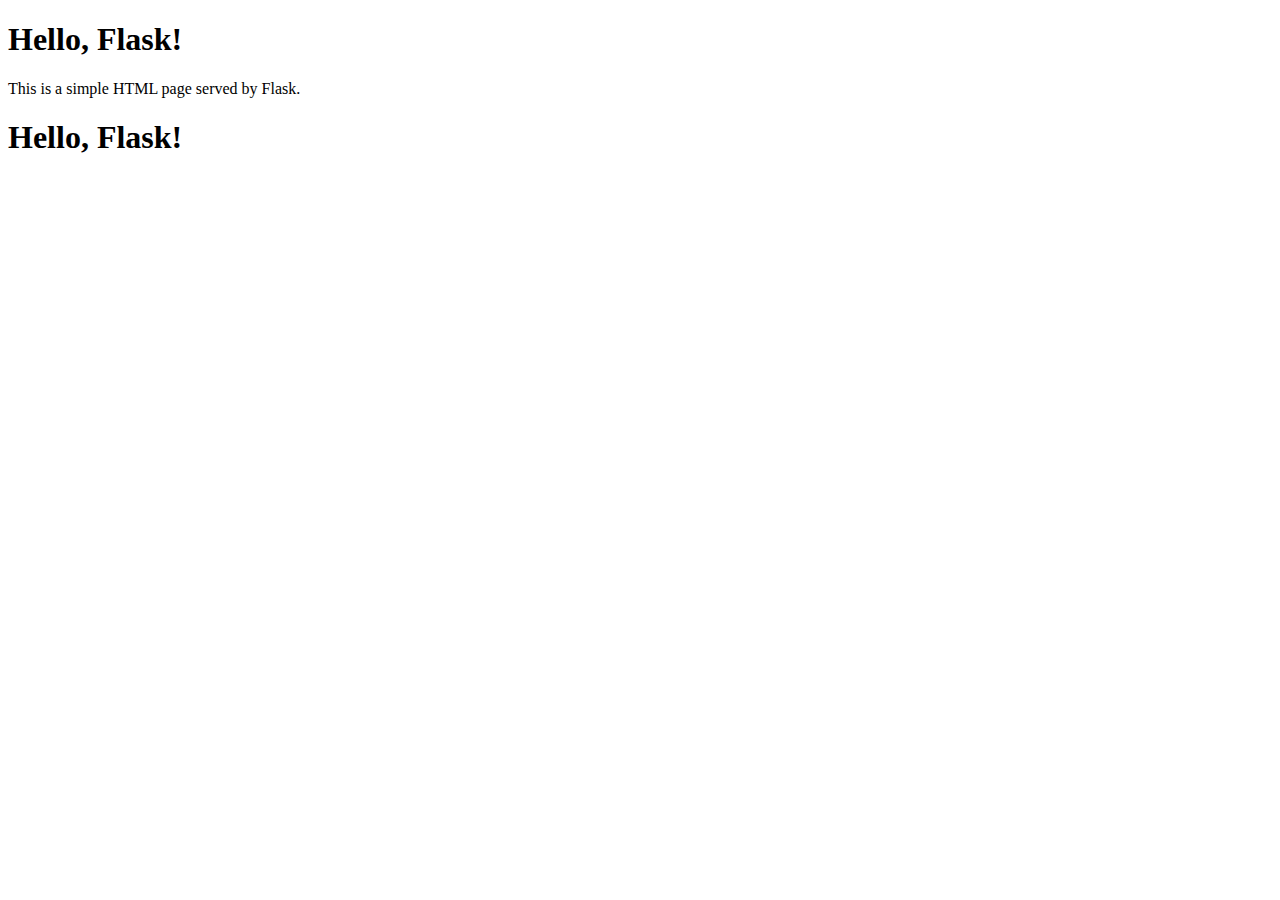
<file: templates/index.html>
<!DOCTYPE html>
<html lang="en">
<head>
    <meta charset="UTF-8">
    <meta name="viewport" content="width=device-width, initial-scale=1.0">
    <title>Flask HTML Page</title>
</head>
<body>
    <h1>Hello, Flask!</h1>
    <p>This is a simple HTML page served by Flask.</p>
    <h1>Hello, Flask!</h1>
</body>
</html>
</file>
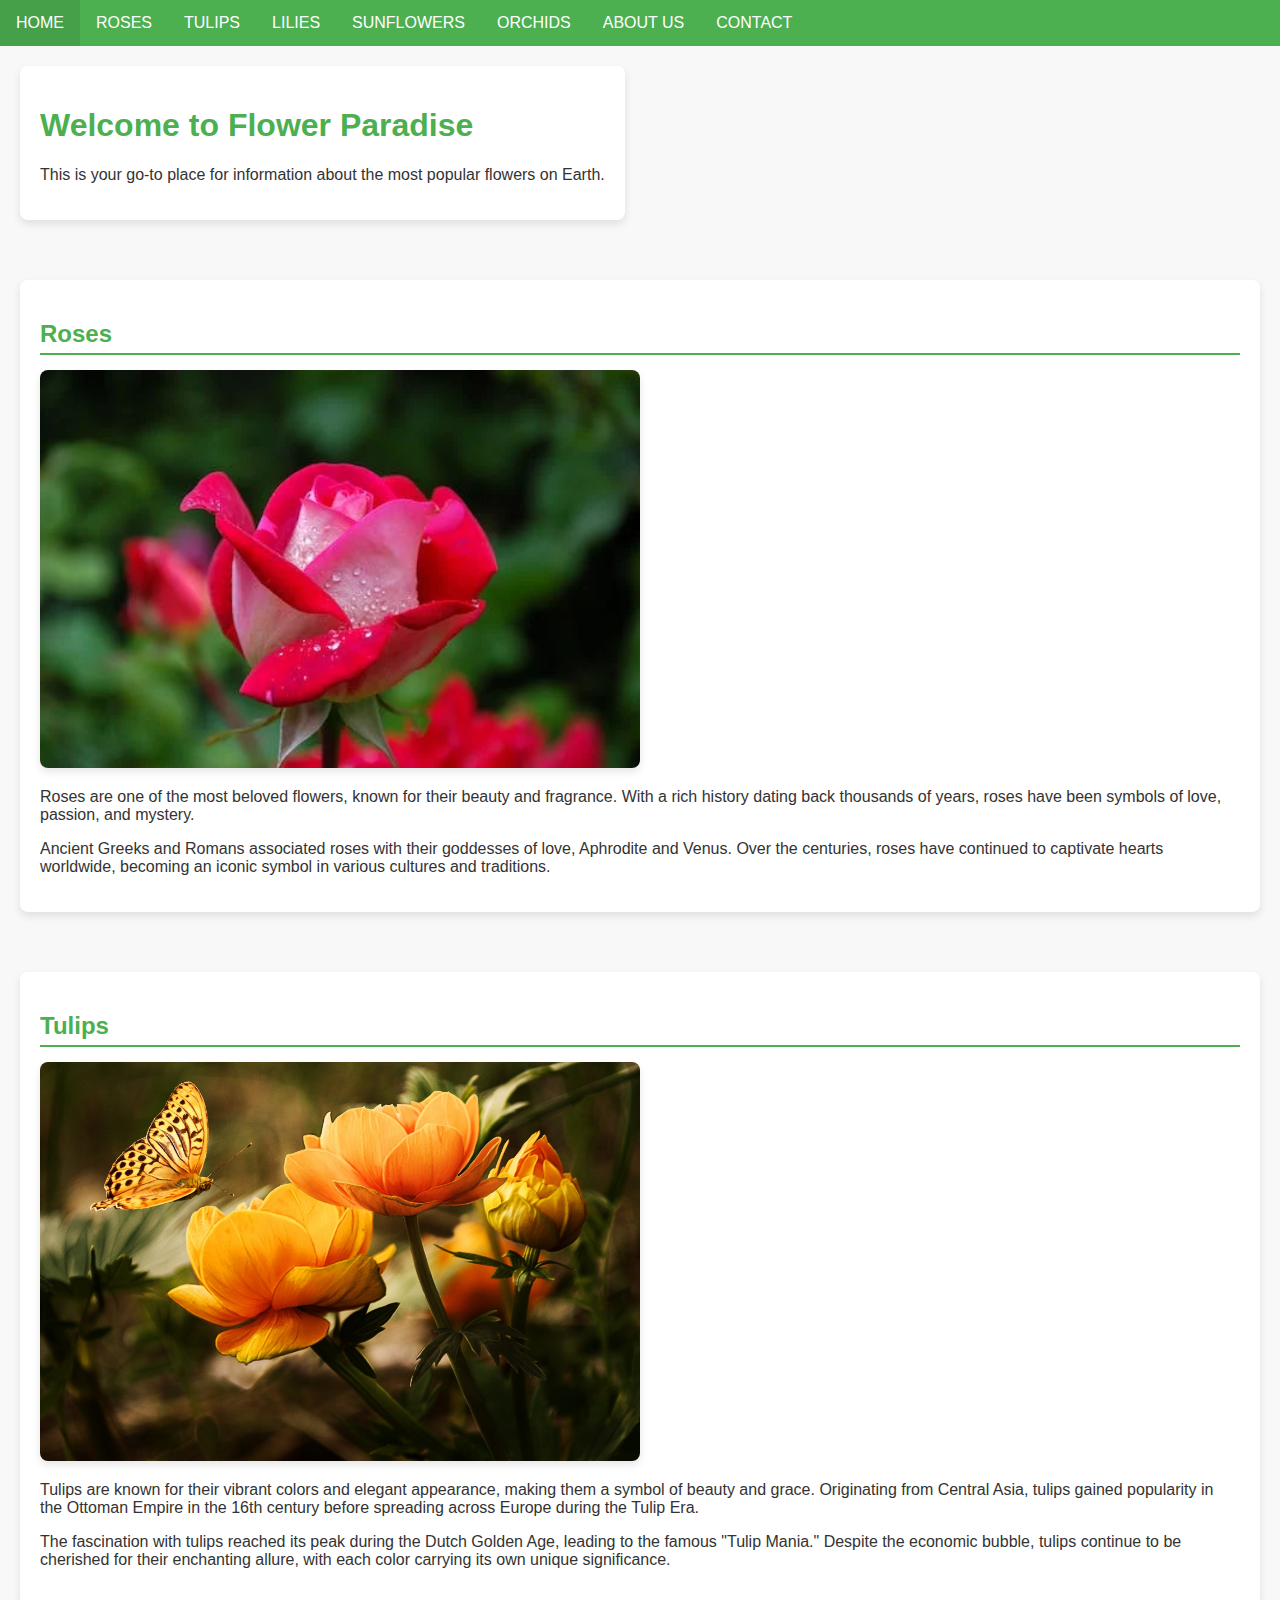
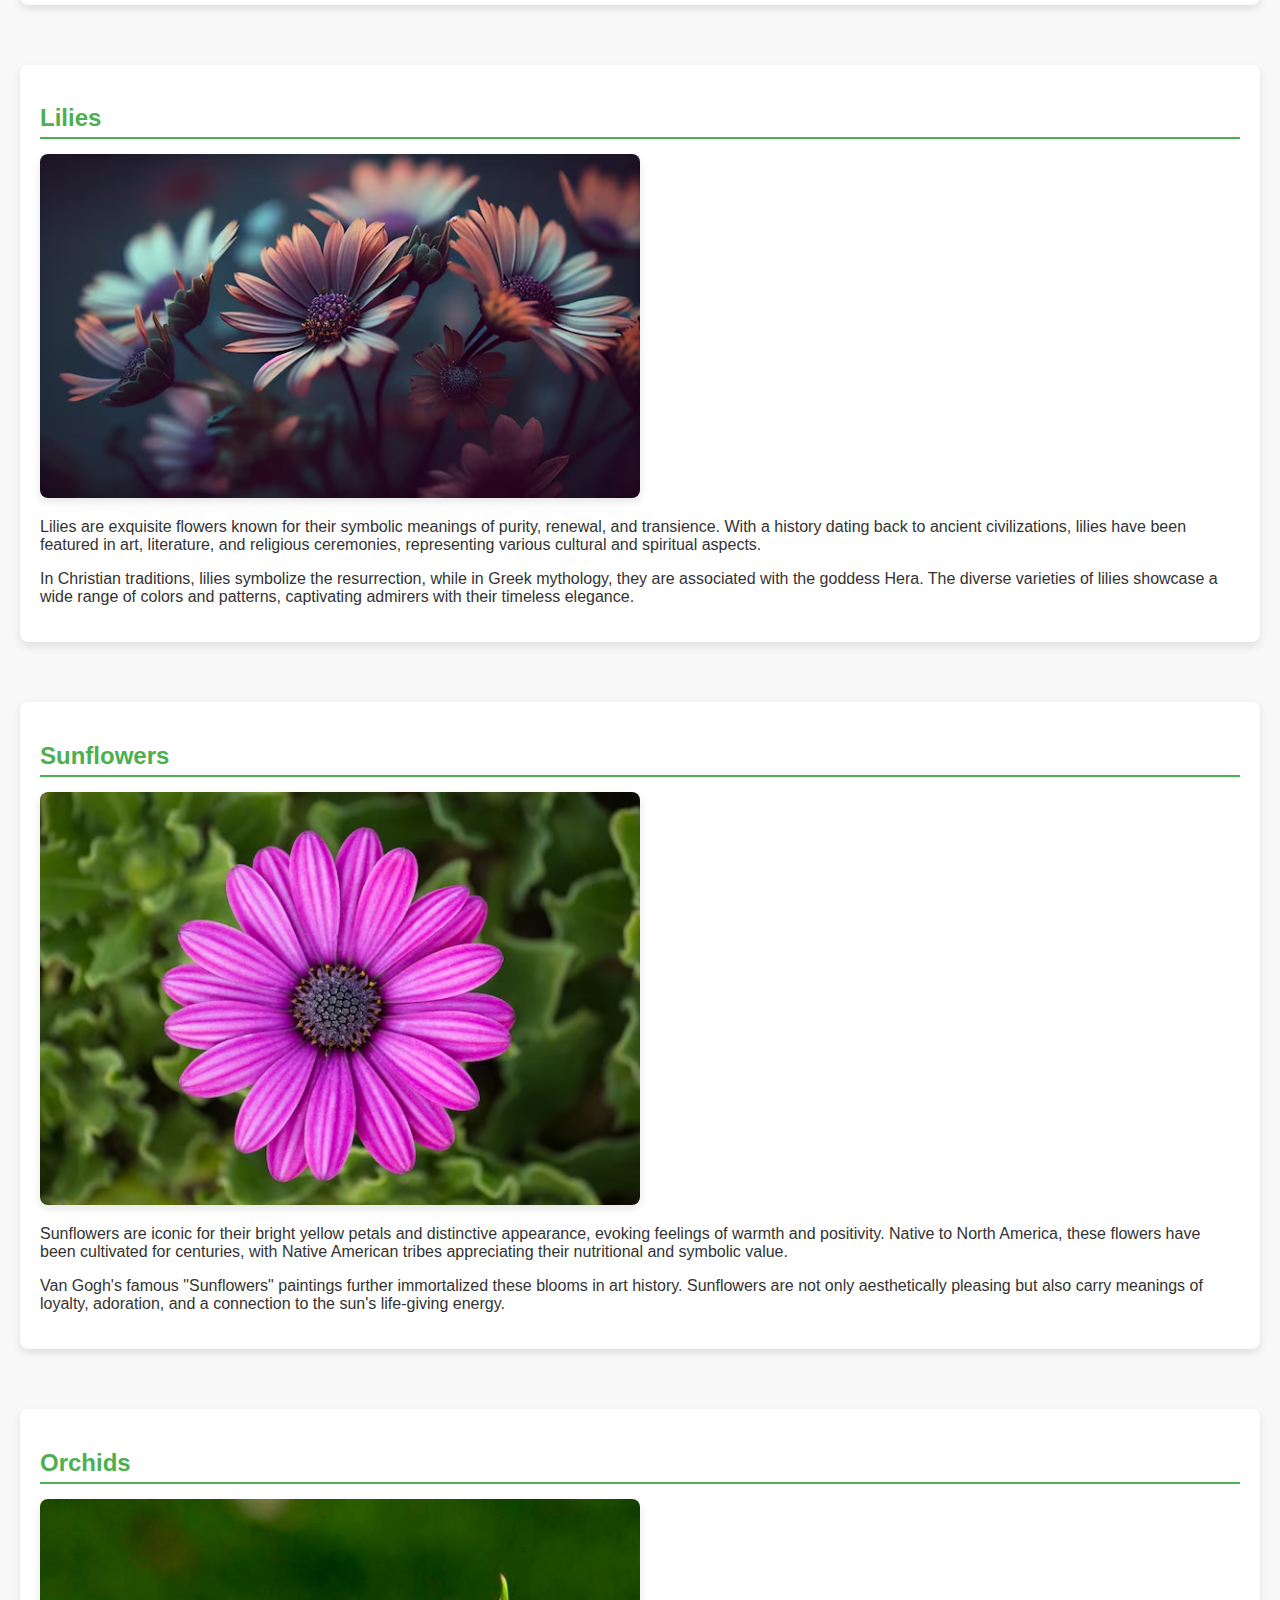
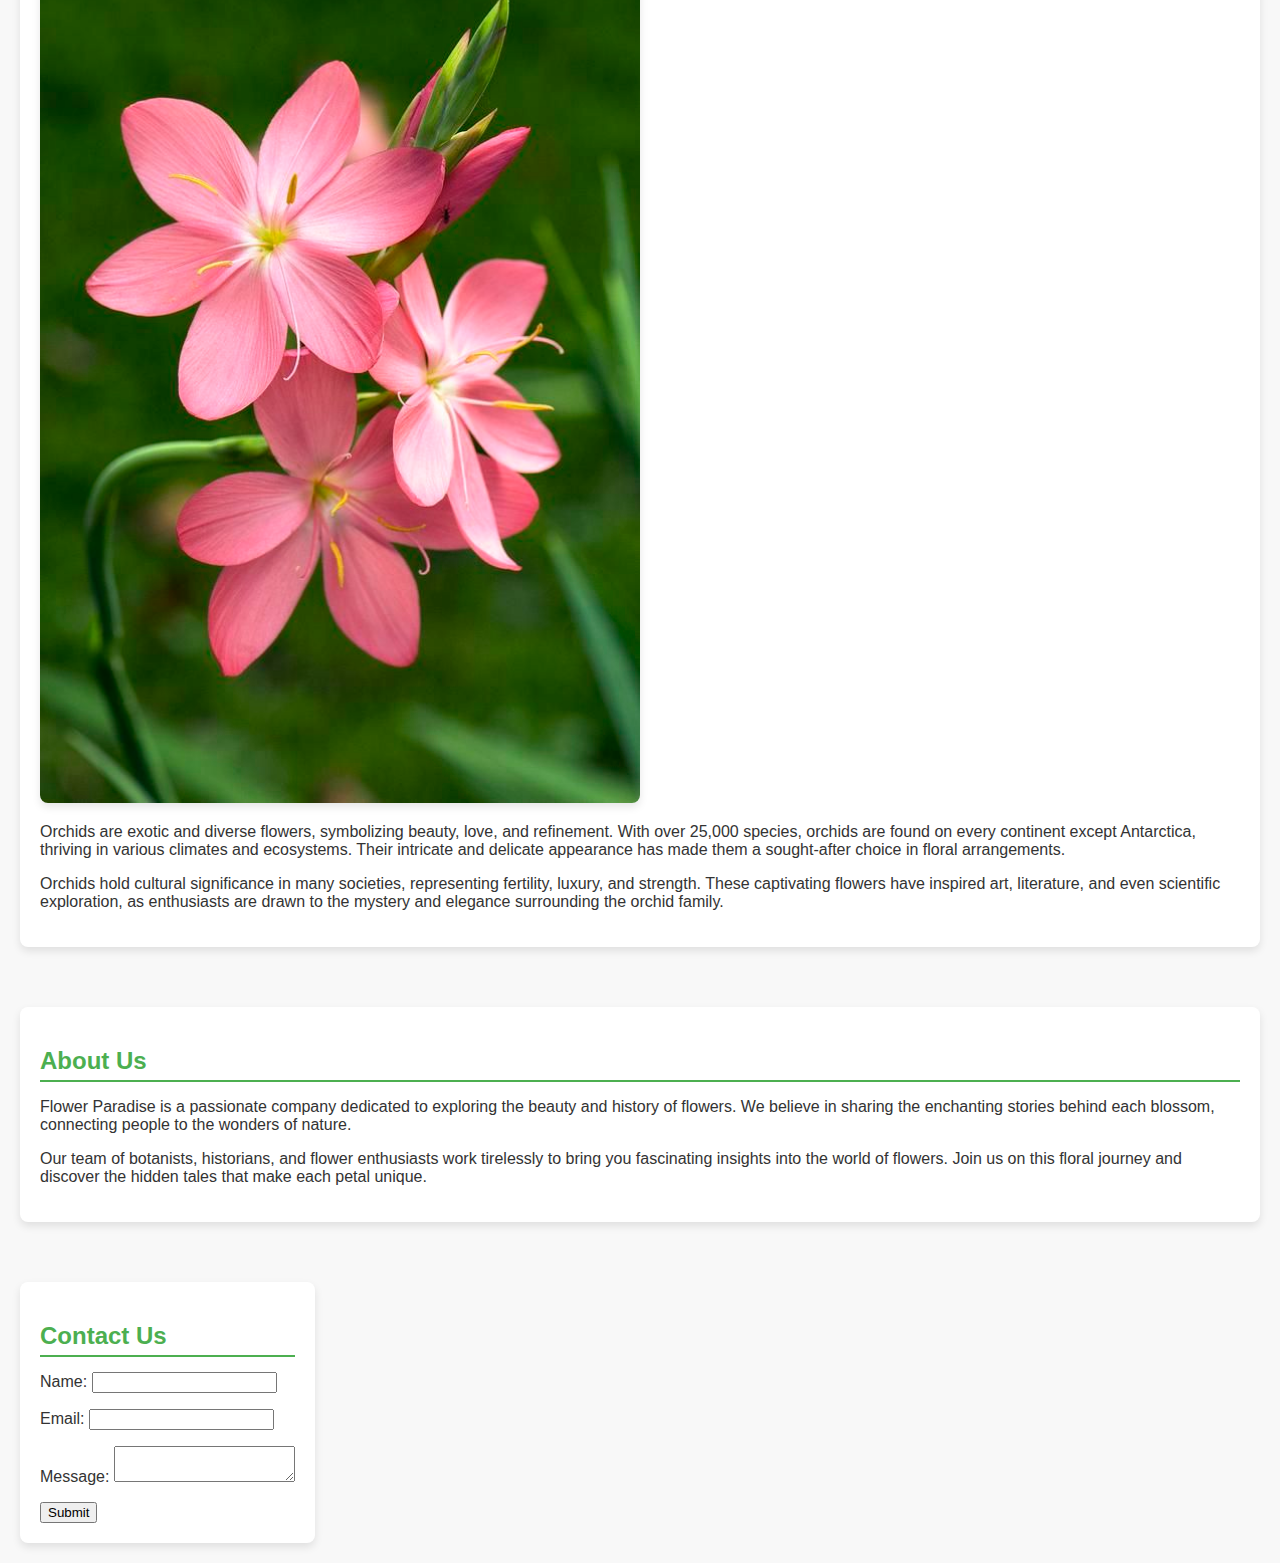
<file: GPT_Website/GPT_Website.html>
<!DOCTYPE html>
<html lang="en">
<head>
    <meta charset="UTF-8">
    <meta name="viewport" content="width=device-width, initial-scale=1.0">
    <title>Flower Paradise</title>

    <link rel="stylesheet" type="text/css" href="CSS.css">

</head>
<body>

    <nav>
        <ul>
            <li><a href="#home">HOME</a></li>
            <li><a href="#roses">ROSES</a></li>
            <li><a href="#tulips">TULIPS</a></li>
            <li><a href="#lilies">LILIES</a></li>
            <li><a href="#sunflowers">SUNFLOWERS</a></li>
            <li><a href="#orchids">ORCHIDS</a></li>
            <li><a href="#about">ABOUT US</a></li>
            <li><a href="#contact">CONTACT</a></li>
        </ul>
    </nav>

    <div class="flower-container">
    <section id="home">
        <h1>Welcome to Flower Paradise</h1>
        <p>This is your go-to place for information about the most popular flowers on Earth.</p>
    </section>

    <div class="flower-container">
    <section id="roses" class="flower-section" onclick="openLightbox('roses.jpg')">
        <h2>Roses</h2>
        <img src="roses.jpg" alt="Rose Image">
        <p>Roses are one of the most beloved flowers, known for their beauty and fragrance. With a rich history dating back thousands of years, roses have been symbols of love, passion, and mystery.</p>
        <p>Ancient Greeks and Romans associated roses with their goddesses of love, Aphrodite and Venus. Over the centuries, roses have continued to captivate hearts worldwide, becoming an iconic symbol in various cultures and traditions.</p>
    </section>
    </div>

    <div class="flower-container">
    <section id="tulips" class="flower-section">
        <h2>Tulips</h2>
        <img src="tulips.jpg" alt="Tulips Image" onclick="openLightbox('tulips.jpg')">
        <p>Tulips are known for their vibrant colors and elegant appearance, making them a symbol of beauty and grace. Originating from Central Asia, tulips gained popularity in the Ottoman Empire in the 16th century before spreading across Europe during the Tulip Era.</p>
        <p>The fascination with tulips reached its peak during the Dutch Golden Age, leading to the famous "Tulip Mania." Despite the economic bubble, tulips continue to be cherished for their enchanting allure, with each color carrying its own unique significance.</p>
    </section>
    </div>

    <div class="flower-container">
    <section id="lilies" class="flower-section">
        <h2>Lilies</h2>
        <img src="lilies.jpg" alt="Lilies Image" onclick="openLightbox('lilies.jpg')">
        <p>Lilies are exquisite flowers known for their symbolic meanings of purity, renewal, and transience. With a history dating back to ancient civilizations, lilies have been featured in art, literature, and religious ceremonies, representing various cultural and spiritual aspects.</p>
        <p>In Christian traditions, lilies symbolize the resurrection, while in Greek mythology, they are associated with the goddess Hera. The diverse varieties of lilies showcase a wide range of colors and patterns, captivating admirers with their timeless elegance.</p>
    </section>
    </div>

    <div class="flower-container">
    <section id="sunflowers" class="flower-section">
        <h2>Sunflowers</h2>
        <img src="sunflowers.jpg" alt="Sunflowers Image" onclick="openLightbox('sunflowers.jpg')">
        <p>Sunflowers are iconic for their bright yellow petals and distinctive appearance, evoking feelings of warmth and positivity. Native to North America, these flowers have been cultivated for centuries, with Native American tribes appreciating their nutritional and symbolic value.</p>
        <p>Van Gogh's famous "Sunflowers" paintings further immortalized these blooms in art history. Sunflowers are not only aesthetically pleasing but also carry meanings of loyalty, adoration, and a connection to the sun's life-giving energy.</p>
    </section>
    </div>

    <div class="flower-container">
    <section id="orchids" class="flower-section">
        <h2>Orchids</h2>
        <img src="orchids.jpg" alt="Orchids Image" onclick="openLightbox('orchids.jpg')">
        <p>Orchids are exotic and diverse flowers, symbolizing beauty, love, and refinement. With over 25,000 species, orchids are found on every continent except Antarctica, thriving in various climates and ecosystems. Their intricate and delicate appearance has made them a sought-after choice in floral arrangements.</p>
        <p>Orchids hold cultural significance in many societies, representing fertility, luxury, and strength. These captivating flowers have inspired art, literature, and even scientific exploration, as enthusiasts are drawn to the mystery and elegance surrounding the orchid family.</p>
    </section>
    </div>

    <section id="about">
        <h2>About Us</h2>
        <p>Flower Paradise is a passionate company dedicated to exploring the beauty and history of flowers. We believe in sharing the enchanting stories behind each blossom, connecting people to the wonders of nature.</p>
        <p>Our team of botanists, historians, and flower enthusiasts work tirelessly to bring you fascinating insights into the world of flowers. Join us on this floral journey and discover the hidden tales that make each petal unique.</p>
    </section>

    <section id="contact">
        <h2>Contact Us</h2>
        <form action="#" method="post">
            <label for="name">Name:</label>
            <input type="text" id="name" name="name" required>
            <p></p>
            <label for="email">Email:</label>
            <input type="email" id="email" name="email" required>
            <p></p>            
            <label for="message">Message:</label>
            <textarea id="message" name="message" required></textarea>
            <p></p>          
            <input type="submit" value="Submit">
        </form>
    </section>

    <div id="lightbox-modal" class="modal">
        <span class="close-modal" onclick="closeLightbox()">X</span>
        <img class="modal-content" id="lightbox-image">
    </div>

    <button onclick="scrollToTop()" id="scroll-to-top" title="Go to top">&#8679;</button>

    <script src="JavaScript.js"></script>

</body>
</html>
</file>
<file: GPT_Website/CSS.css>
body {
    font-family: 'Arial', sans-serif;
    font-size: 16px;
    color: #333;
    background-color: #f8f8f8;
    margin: 0;
    padding: 0;
}

nav {
    background-color: #4CAF50;
    overflow: hidden;
    position: sticky;
    top: 0;
    z-index: 1000;
}

nav ul {
    list-style-type: none;
    margin: 0;
    padding: 0;
    overflow: hidden;
}

nav li {
    float: left;
}

nav a {
    display: block;
    color: white;
    text-align: center;
    padding: 14px 16px;
    text-decoration: none;
}

nav a:hover {
    background-color: #45a049;
}

section {
    margin: 20px;
    padding: 20px;
    background-color: #fff;
    border-radius: 8px;
    box-shadow: 0 4px 8px rgba(0, 0, 0, 0.1);
}

img {
    width: 100%;
    max-width: 50%;
    height: auto;
    border-radius: 8px;
    box-shadow: 0 4px 8px rgba(0, 0, 0, 0.1);
    transition: transform 0.3s ease-in-out;
}

img:hover {
    transform: scale(1.1);
}

h1, h2, h3 {
    color: #4CAF50;
}

h2 {
    border-bottom: 2px solid #4CAF50;
    padding-bottom: 5px;
    margin-bottom: 15px;
}

form {
    max-width: 400px;
    margin: 0 auto;
}

/* Smooth scrolling */
html {
    scroll-behavior: smooth;
}

.flower-container {
    display: flex;
    flex-wrap: wrap;
    gap: 20px;
    justify-content: space-between;
}

.flower-section {
    flex: 1 1 calc(48% - 20px);
}

@media (max-width: 768px) {
    .flower-section {
        flex: 1 1 calc(100% - 20px);
    }
}
/* Your existing CSS styles */

/* Lightbox modal styles */
.modal {
    display: none;
    position: fixed;
    z-index: 2;
    padding-top: 50px;
    left: 0;
    top: 0;
    width: 100%;
    height: 100%;
    overflow: auto;
    background-color: rgb(0,0,0);
    background-color: rgba(0,0,0,0.9);
}

.modal-content {
    margin: auto;
    display: block;
    max-width: 60%;
    max-height: 60%;
    position: absolute;
    top: 50%;
    left: 50%;    
    transform: translate(-50%, -50%);

}

.modal-content:hover {
    transform: translate(-50%, -50%); /* Ensure the hover state maintains the centered position */
}

.close-modal {
    position: absolute;
    top: 75px;
    right: 35px;
    font-size: 40px;
    font-weight: bold;
    color: #fff;
    cursor: pointer;
    z-index: 3;
}

/* Scroll to top button styles */
#scroll-to-top {
    display: none;
    position: fixed;
    bottom: 20px;
    right: 20px;
    background-color: #4CAF50;
    color: white;
    border: none;
    border-radius: 5px;
    padding: 20px;
    font-size: 16px;
    cursor: pointer;
}

#scroll-to-top:hover {
    background-color: #45a049;
}
</file>
